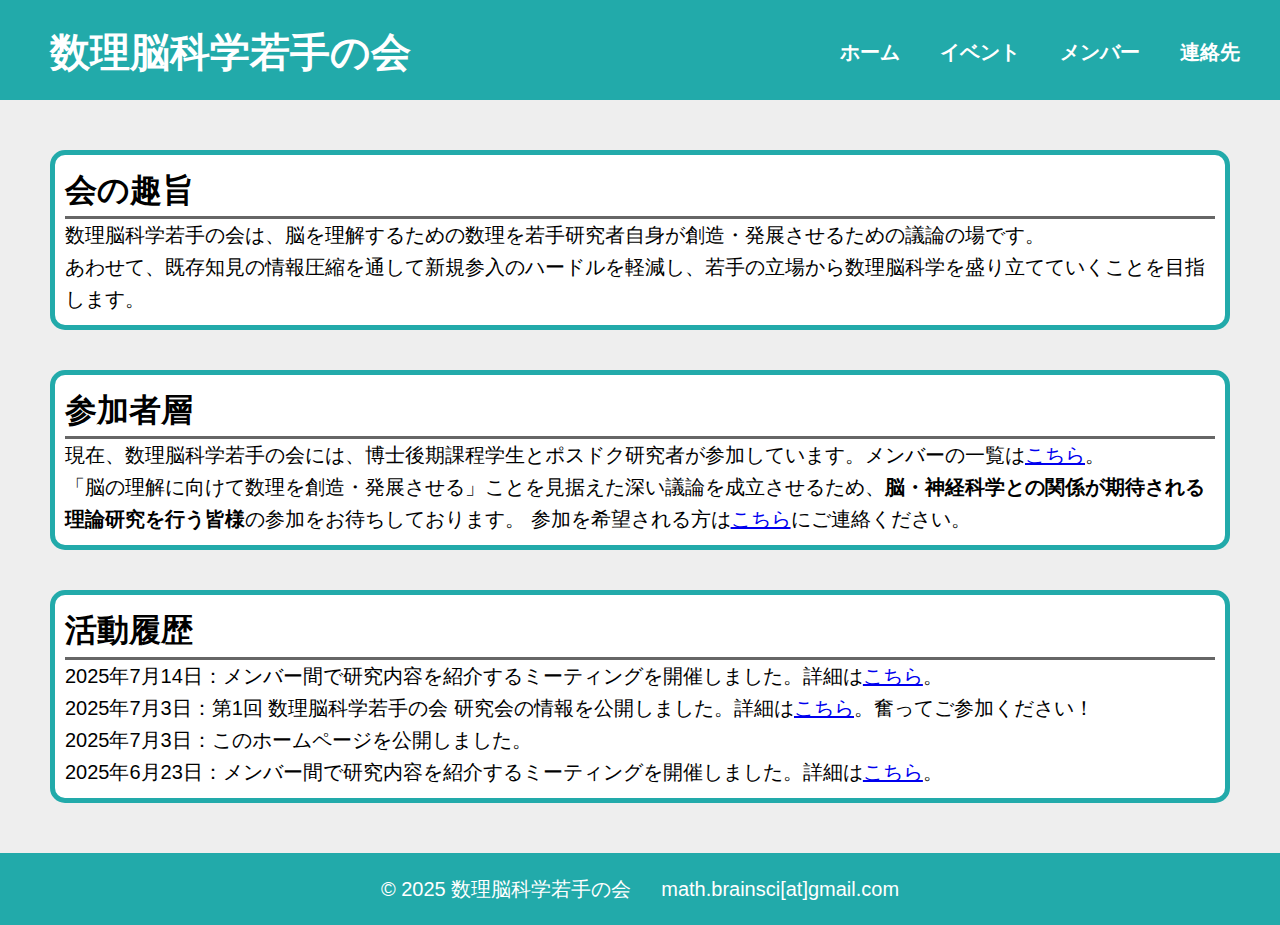
<file: index.html>
<!DOCTYPE html>
<html lang="ja">

<head>
  <!--general setting-->
  <meta charset="UTF-8" />
  <meta name="description" content="数理脳科学若手の会のホームページです。" />
  <meta name="viewport" content="width=device-width, initial-scale=1" />
  <meta name="format-detection" content="telephone=no" />
  <title>数理脳科学若手の会</title>

  <!--css-->
  <link rel="stylesheet" href="common.css" />
</head>

<body>
  <header>
    <h1><a href="index.html">数理脳科学若手の会</a></h1>
    <nav id="header_nav">
      <div class="pc">
        <ul>
          <li><a href="index.html">ホーム</a></li>
          <li><a href="events.html">イベント</a></li>
          <li><a href="members.html">メンバー</a></li>
          <li><a href="contact.html">連絡先</a></li>
        </ul>
      </div>
      <div class="sp">
        <input type="checkbox" id="hamburger-btn">
        <label for="hamburger-btn" class="hamburger-appearance"><span></span><span></span><span></span></label>
        <div class="hamburger-content">
          <ul>
            <li><a href="index.html">ホーム</a></li>
            <li><a href="events.html">イベント</a></li>
            <li><a href="members.html">メンバー</a></li>
            <li><a href="contact.html">連絡先</a></li>
          </ul>
        </div>
      </div>
    </nav>
  </header>

  <main>
    <div id="all_sections">
      <div class="content_container">
        <section>
          <h2>会の趣旨</h2>
          <p>
            数理脳科学若手の会は、脳を理解するための数理を若手研究者自身が創造・発展させるための議論の場です。
            <br>あわせて、既存知見の情報圧縮を通して新規参入のハードルを軽減し、若手の立場から数理脳科学を盛り立てていくことを目指します。
          </p>
        </section>
      </div>

      <div class="content_container">
        <section>
          <h2>参加者層</h2>
          <p>
            現在、数理脳科学若手の会には、博士後期課程学生とポスドク研究者が参加しています。メンバーの一覧は<a href="members.html">こちら</a>。<br>
            「脳の理解に向けて数理を創造・発展させる」ことを見据えた深い議論を成立させるため、<strong>脳・神経科学との関係が期待される理論研究を行う皆様</strong>の参加をお待ちしております。
            参加を希望される方は<a href="contact.html">こちら</a>にご連絡ください。
          </p>
        </section>
      </div>

      <div class="content_container">
        <section>
          <h2>活動履歴</h2>
          <p>
            2025年7月14日：メンバー間で研究内容を紹介するミーティングを開催しました。詳細は<a href="events.html#2nd_ClosedMeeting_ResearchIntro">こちら</a>。<br>
            2025年7月3日：第1回 数理脳科学若手の会 研究会の情報を公開しました。詳細は<a href="events.html#1st_OpenMeeting">こちら</a>。奮ってご参加ください！<br>
            2025年7月3日：このホームページを公開しました。<br>
            2025年6月23日：メンバー間で研究内容を紹介するミーティングを開催しました。詳細は<a href="events.html#1st_ClosedMeeting_ResearchIntro">こちら</a>。
          </p>
        </section>
      </div>
    </div>
  </main>

  <footer>© 2025 数理脳科学若手の会&ensp;&ensp;&ensp;math.brainsci[at]gmail.com</footer>
</body>

</html>
</file>
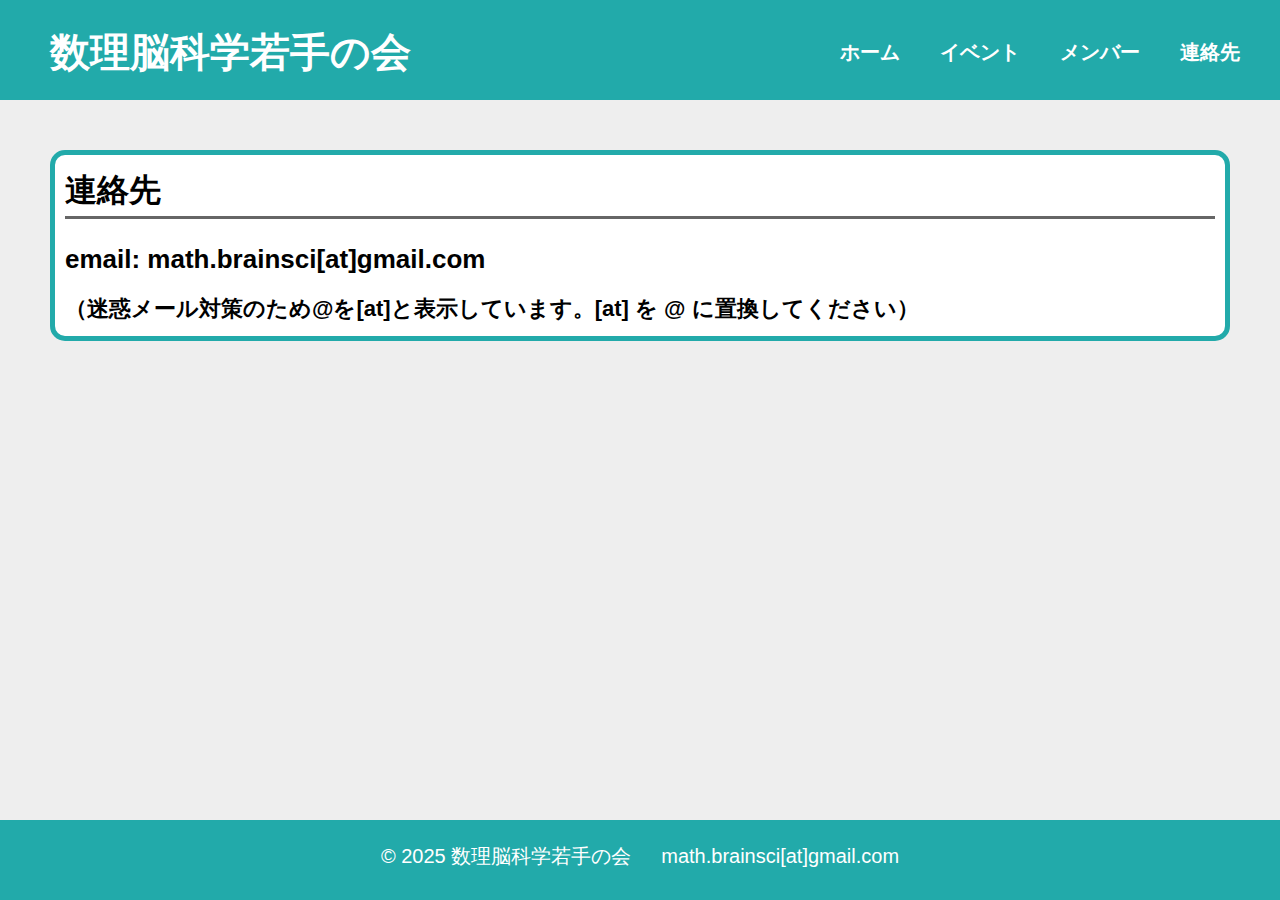
<file: contact.html>
<!DOCTYPE html>
<html lang="ja">
  <head>
    <!--general setting-->
    <meta charset="UTF-8" />
    <meta name="description" content="数理脳科学若手の会の連絡先を表示しています。" />
    <meta name="viewport" content="width=device-width, initial-scale=1" />
    <meta name="format-detection" content="telephone=no" />
    <title>数理脳科学若手の会</title>

    <!--css-->
    <link rel="stylesheet" href="common.css" />
  </head>

  <body>
    <header>
      <h1><a href="index.html">数理脳科学若手の会</a></h1>
      <nav id="header_nav">
        <div class="pc">
          <ul>
            <li><a href="index.html">ホーム</a></li>
            <li><a href="events.html">イベント</a></li>
            <li><a href="members.html">メンバー</a></li>
            <li><a href="contact.html">連絡先</a></li>
          </ul>
        </div>
        <div class="sp">
          <input type="checkbox" id="hamburger-btn">
          <label for="hamburger-btn" class="hamburger-appearance"><span></span><span></span><span></span></label>
          <div class="hamburger-content">
            <ul>
              <li><a href="index.html">ホーム</a></li>
              <li><a href="events.html">イベント</a></li>
              <li><a href="members.html">メンバー</a></li>
              <li><a href="contact.html">連絡先</a></li>
            </ul>
          </div>
        </div>
      </nav>
    </header>

    <main>
      <div id="all_sections">
        <div class="content_container">
          <section>
            <h2>連絡先</h2>
            <h3>email: math.brainsci[at]gmail.com</h3>
            <h4>（迷惑メール対策のため@を[at]と表示しています。[at] を @ に置換してください）</h4>
          </section>
        </div>
      </div>
    </main>

    <footer>© 2025 数理脳科学若手の会&ensp;&ensp;&ensp;math.brainsci[at]gmail.com</footer>
  </body>
</html>
</file>
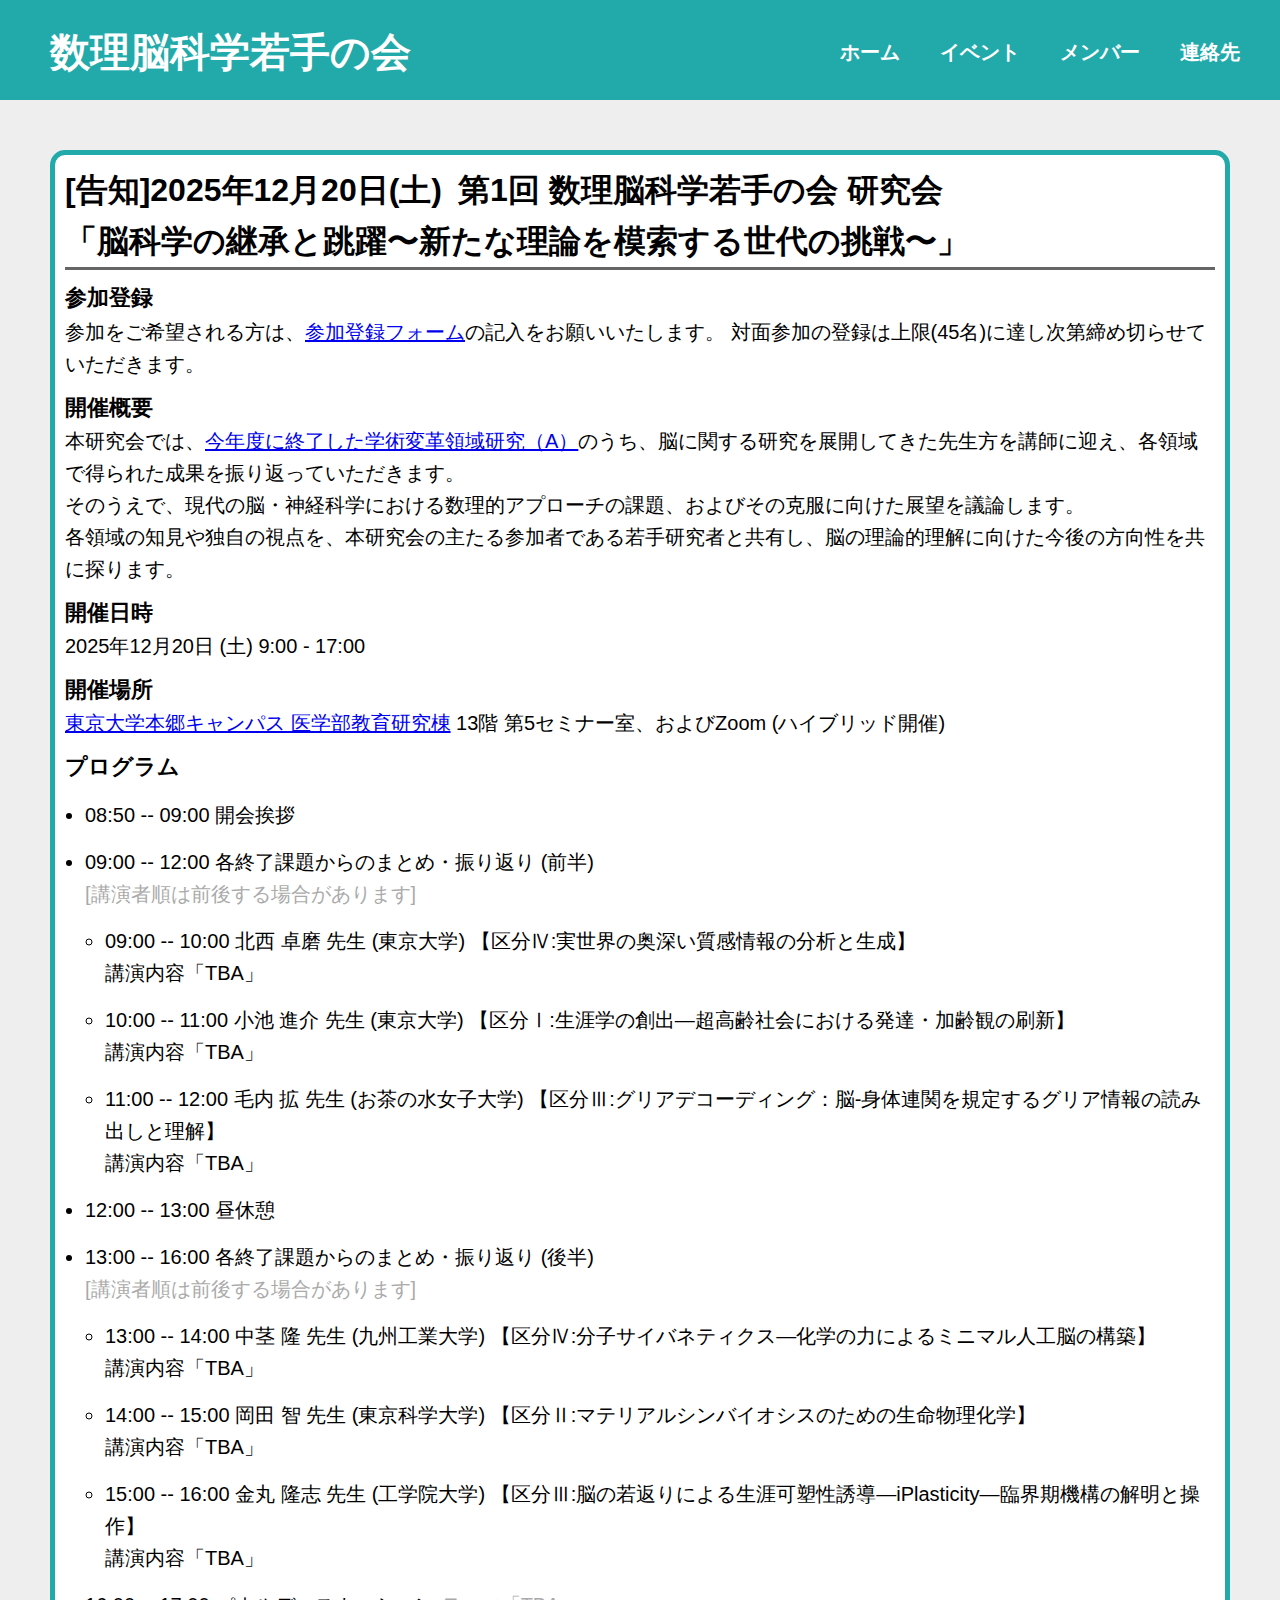
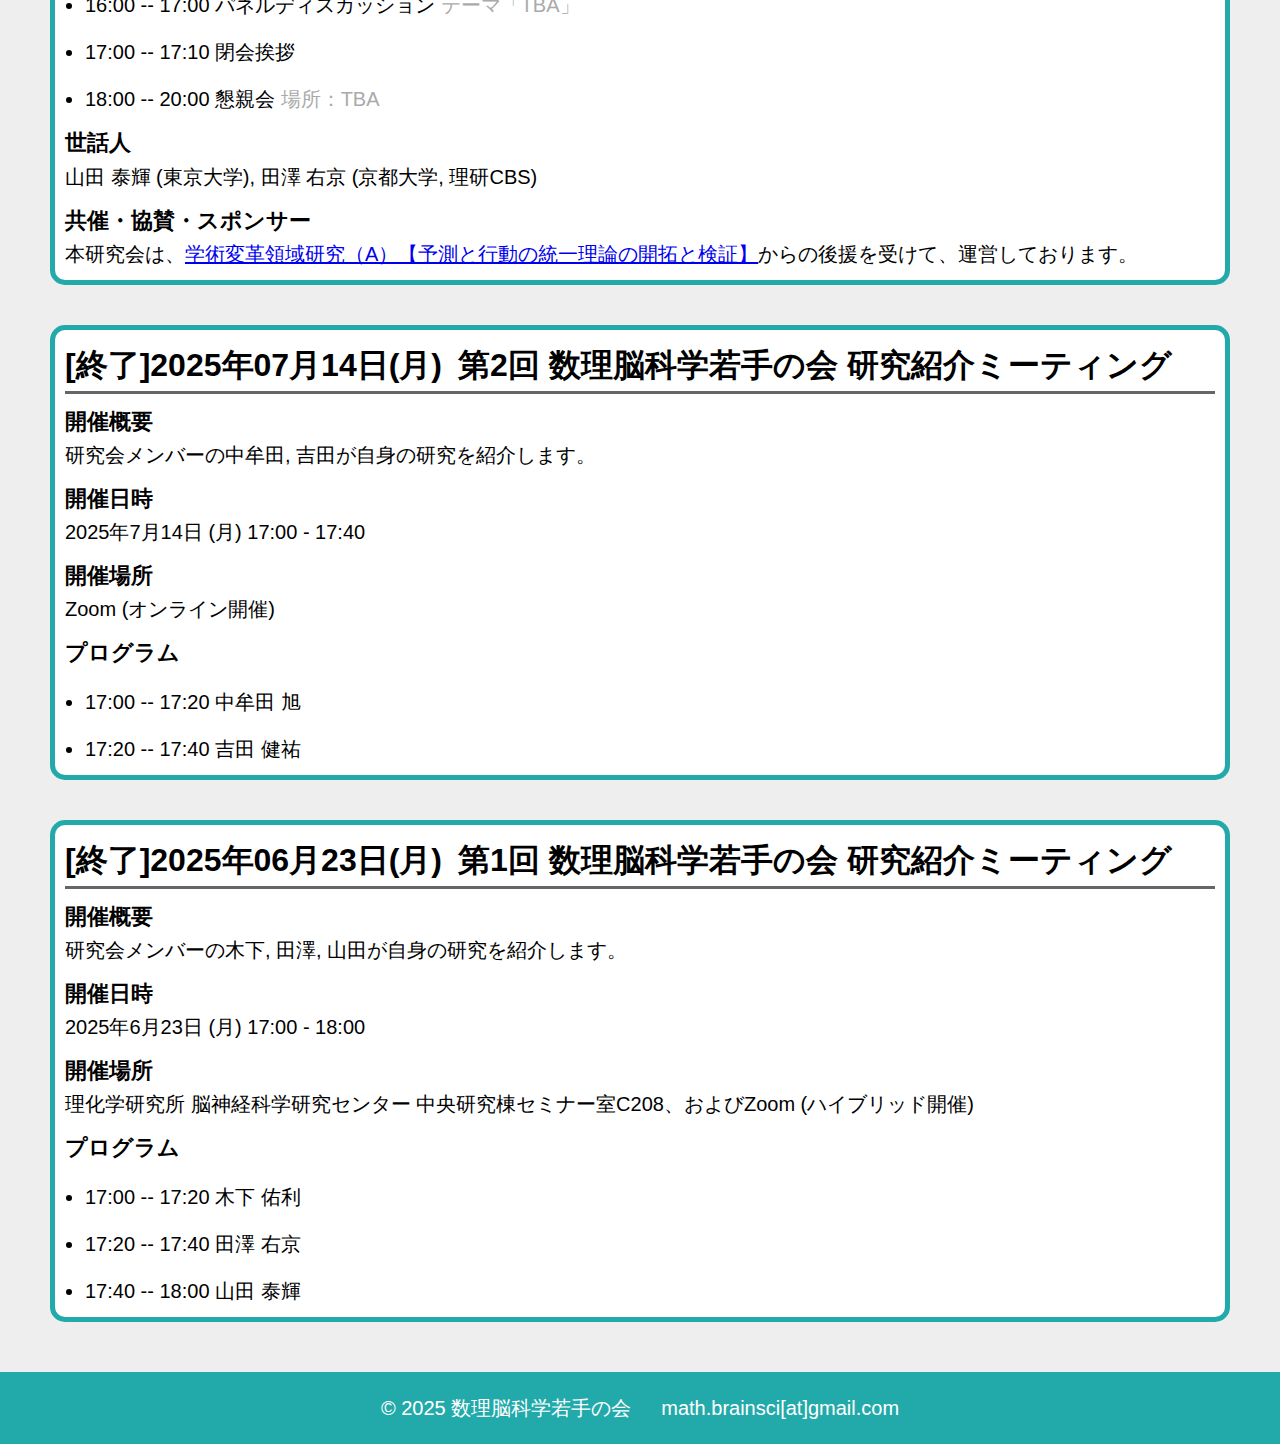
<file: events.html>
<!DOCTYPE html>
<html lang="ja">

<head>
  <!--general setting-->
  <meta charset="UTF-8" />
  <meta name="description" content="数理脳科学若手の会が主催するイベントを紹介します。" />
  <meta name="viewport" content="width=device-width, initial-scale=1" />
  <meta name="format-detection" content="telephone=no" />
  <title>数理脳科学若手の会</title>

  <!--css-->
  <link rel="stylesheet" href="common.css" />
</head>

<body>
  <header>
    <h1><a href="index.html">数理脳科学若手の会</a></h1>
    <nav id="header_nav">
      <div class="pc">
        <ul>
          <li><a href="index.html">ホーム</a></li>
          <li><a href="events.html">イベント</a></li>
          <li><a href="members.html">メンバー</a></li>
          <li><a href="contact.html">連絡先</a></li>
        </ul>
      </div>
      <div class="sp">
        <input type="checkbox" id="hamburger-btn">
        <label for="hamburger-btn" class="hamburger-appearance"><span></span><span></span><span></span></label>
        <div class="hamburger-content">
          <ul>
            <li><a href="index.html">ホーム</a></li>
            <li><a href="events.html">イベント</a></li>
            <li><a href="members.html">メンバー</a></li>
            <li><a href="contact.html">連絡先</a></li>
          </ul>
        </div>
      </div>
    </nav>
  </header>

  <main>
    <div id="all_sections">
      <div class="content_container">
        <section id="1st_OpenMeeting">
          <h2>[告知]2025年12月20日(土)&ensp;第1回 数理脳科学若手の会 研究会 <br>「脳科学の継承と跳躍〜新たな理論を模索する世代の挑戦〜」</h2>
          <h4>参加登録</h4>
          <p>
            参加をご希望される方は、<a href="https://forms.gle/6Z9wU26Do2ndj9nw5" target="_blank"
              rel="noopener noreferrer">参加登録フォーム</a>の記入をお願いいたします。
            対面参加の登録は上限(45名)に達し次第締め切らせていただきます。
          </p>
          <h4>開催概要</h4>
          <p>
            本研究会では、<a href="https://www.mext.go.jp/a_menu/shinkou/hojyo/1412385_00005.htm" target="_blank"
              rel="noopener noreferrer">今年度に終了した学術変革領域研究（A）</a>のうち、脳に関する研究を展開してきた先生方を講師に迎え、各領域で得られた成果を振り返っていただきます。<br>
            そのうえで、現代の脳・神経科学における数理的アプローチの課題、およびその克服に向けた展望を議論します。<br>
            各領域の知見や独自の視点を、本研究会の主たる参加者である若手研究者と共有し、脳の理論的理解に向けた今後の方向性を共に探ります。
          </p>

          <h4>開催日時</h4>
          <p>
            2025年12月20日 (土) 9:00 - 17:00
          </p>

          <h4>開催場所</h4>
          <p>
            <a href="https://www.u-tokyo.ac.jp/campusmap/cam01_02_09_j.html" target="_blank"
              rel="noopener noreferrer">東京大学本郷キャンパス 医学部教育研究棟</a>
            13階 第5セミナー室、およびZoom (ハイブリッド開催)
          </p>

          <h4>プログラム</h4>
          <ul>
            <li>08:50 -- 09:00 開会挨拶</li>
            <li>09:00 -- 12:00 各終了課題からのまとめ・振り返り (前半)
              <p style="color: #aaa;">[講演者順は前後する場合があります]</p>
            </li>
            <ul>
              <li>09:00 -- 10:00 北西 卓磨 先生 (東京大学) 【区分Ⅳ:実世界の奥深い質感情報の分析と生成】
                <p>講演内容「TBA」</p>
              </li>
              <li>10:00 -- 11:00 小池 進介 先生 (東京大学) 【区分Ⅰ:生涯学の創出―超高齢社会における発達・加齢観の刷新】
                <p>講演内容「TBA」</p>
              </li>
              <li>11:00 -- 12:00 毛内 拡 先生 (お茶の水女子大学) 【区分Ⅲ:グリアデコーディング：脳-身体連関を規定するグリア情報の読み出しと理解】
                <p>講演内容「TBA」</p>
              </li>
            </ul>
            <li>12:00 -- 13:00 昼休憩</li>
            <li>13:00 -- 16:00 各終了課題からのまとめ・振り返り (後半)
              <p style="color: #aaa;">[講演者順は前後する場合があります]</p>
            </li>

            <ul>
              <li>13:00 -- 14:00 中茎 隆 先生 (九州工業大学) 【区分Ⅳ:分子サイバネティクス―化学の力によるミニマル人工脳の構築】
                <p>講演内容「TBA」</p>
              </li>
              <li>14:00 -- 15:00 岡田 智 先生 (東京科学大学) 【区分Ⅱ:マテリアルシンバイオシスのための生命物理化学】
                <p>講演内容「TBA」</p>
              </li>
              <li>15:00 -- 16:00 金丸 隆志 先生 (工学院大学) 【区分Ⅲ:脳の若返りによる生涯可塑性誘導―iPlasticity―臨界期機構の解明と操作】
                <p>講演内容「TBA」</p>
              </li>
            </ul>
            <li>16:00 -- 17:00 パネルディスカッション <span style="color: #aaa;">テーマ「TBA」</span></li>
            <li>17:00 -- 17:10 閉会挨拶</li>
            <li>18:00 -- 20:00 懇親会 <span style="color: #aaa;">場所：TBA</span>
            </li>
          </ul>
          <h4>世話人</h4>
          <p>山田 泰輝 (東京大学), 田澤 右京 (京都大学, 理研CBS)</p>
          <h4>共催・協賛・スポンサー</h4>
          <p>本研究会は、<a href="https://unifiedtheory.jp/" target="_blank"
              rel="noopener noreferrer">学術変革領域研究（A）【予測と行動の統一理論の開拓と検証】</a>からの後援を受けて、運営しております。</p>
        </section>
      </div>

      <div class="content_container">
        <section id="2nd_ClosedMeeting_ResearchIntro">
          <h2>[終了]2025年07月14日(月)&ensp;第2回 数理脳科学若手の会 研究紹介ミーティング</h2>
          <h4>開催概要</h4>
          <p>
            研究会メンバーの中牟田, 吉田が自身の研究を紹介します。
          </p>

          <h4>開催日時</h4>
          <p>
            2025年7月14日 (月) 17:00 - 17:40
          </p>

          <h4>開催場所</h4>
          <p>
            Zoom (オンライン開催)
          </p>

          <h4>プログラム</h4>
          <ul>
            <li>17:00 -- 17:20 中牟田 旭</li>
            <li>17:20 -- 17:40 吉田 健祐</li>
          </ul>
          <p>

          </p>
        </section>
      </div>

      <div class="content_container">
        <section id="1st_ClosedMeeting_ResearchIntro">
          <h2>[終了]2025年06月23日(月)&ensp;第1回 数理脳科学若手の会 研究紹介ミーティング</h2>
          <h4>開催概要</h4>
          <p>
            研究会メンバーの木下, 田澤, 山田が自身の研究を紹介します。
          </p>

          <h4>開催日時</h4>
          <p>
            2025年6月23日 (月) 17:00 - 18:00
          </p>

          <h4>開催場所</h4>
          <p>
            理化学研究所 脳神経科学研究センター 中央研究棟セミナー室C208、およびZoom (ハイブリッド開催)
          </p>

          <h4>プログラム</h4>
          <ul>
            <li>17:00 -- 17:20 木下 佑利</li>
            <li>17:20 -- 17:40 田澤 右京</li>
            <li>17:40 -- 18:00 山田 泰輝</li>
          </ul>
          <p>

          </p>
        </section>
      </div>
    </div>
  </main>

  <footer>© 2025 数理脳科学若手の会&ensp;&ensp;&ensp;math.brainsci[at]gmail.com</footer>
</body>

</html>
</file>
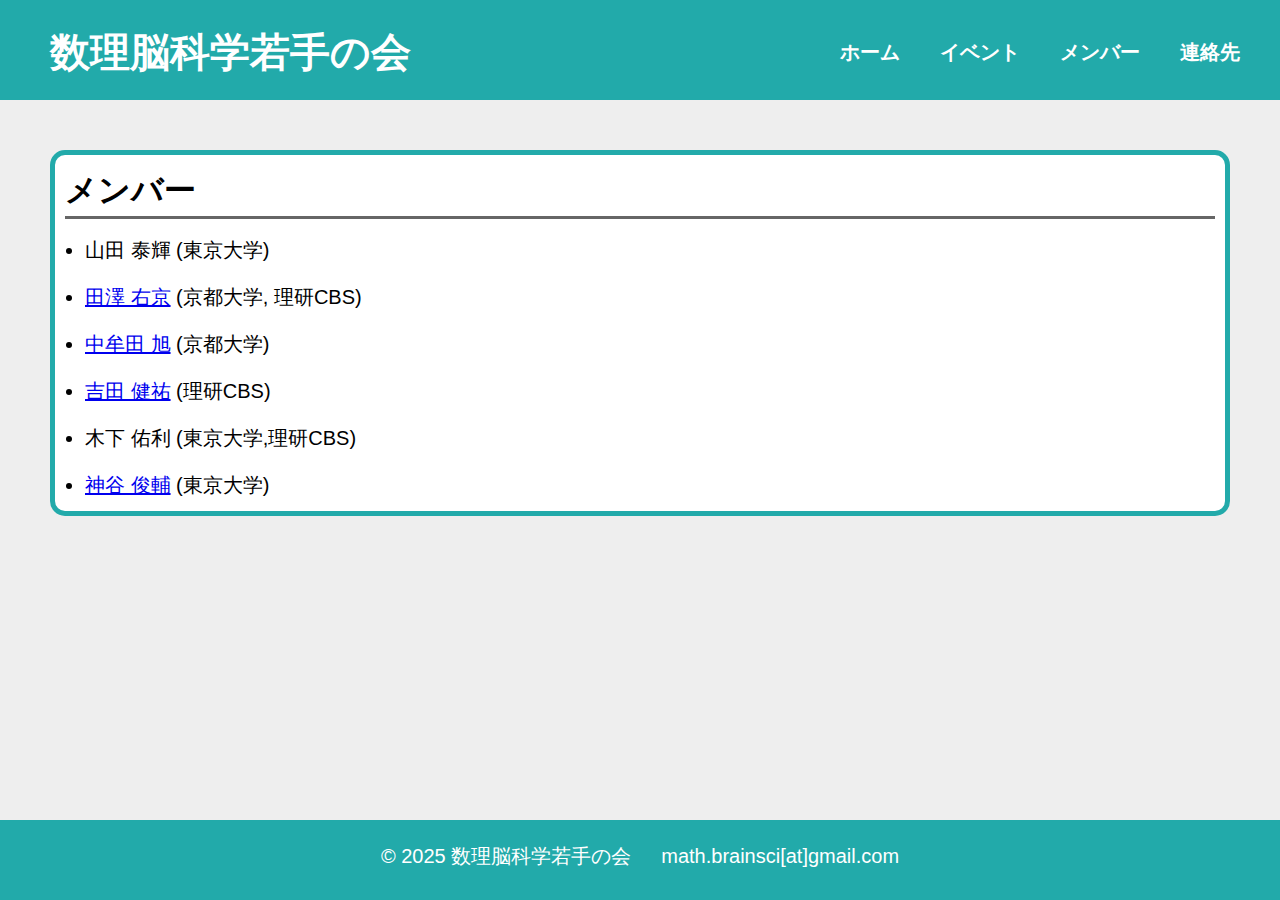
<file: members.html>
<!DOCTYPE html>
<html lang="ja">

<head>
  <!--general setting-->
  <meta charset="UTF-8" />
  <meta name="description" content="数理脳科学若手の会のメンバーリストです。" />
  <meta name="viewport" content="width=device-width, initial-scale=1" />
  <meta name="format-detection" content="telephone=no" />
  <title>数理脳科学若手の会</title>

  <!--css-->
  <link rel="stylesheet" href="common.css" />
</head>

<body>
  <header>
    <h1><a href="index.html">数理脳科学若手の会</a></h1>
    <nav id="header_nav">
      <div class="pc">
        <ul>
          <li><a href="index.html">ホーム</a></li>
          <li><a href="events.html">イベント</a></li>
          <li><a href="members.html">メンバー</a></li>
          <li><a href="contact.html">連絡先</a></li>
        </ul>
      </div>
      <div class="sp">
        <input type="checkbox" id="hamburger-btn">
        <label for="hamburger-btn" class="hamburger-appearance"><span></span><span></span><span></span></label>
        <div class="hamburger-content">
          <ul>
            <li><a href="index.html">ホーム</a></li>
            <li><a href="events.html">イベント</a></li>
            <li><a href="members.html">メンバー</a></li>
            <li><a href="contact.html">連絡先</a></li>
          </ul>
        </div>
      </div>
    </nav>
  </header>

  <main>
    <div id="all_sections">
      <div class="content_container">
        <section>
          <h2>メンバー</h2>
          <ul>
            <li>山田 泰輝 (東京大学)</li>
            <li><a href="https://uttazawa.github.io/ja/index.html" target="_blank" rel="noopener noreferrer">田澤
                右京</a> (京都大学, 理研CBS)</li>
            <li><a href="https://asahinakamuta.github.io/" target="_blank" rel="noopener noreferrer">中牟田 旭</a> (京都大学)
            </li>
            <li><a href="https://sites.google.com/view/kyoshida-jp" target="_blank" rel="noopener noreferrer">吉田 健祐</a> (理研CBS)
            </li>
            <li>木下 佑利 (東京大学,理研CBS)</li>
            <li><a href="https://sites.google.com/view/shunsuke-kamiya/" target="_blank" rel="noopener noreferrer">神谷 俊輔</a> (東京大学)
            </li>
          </ul>
        </section>
      </div>
    </div>
  </main>

  <footer>© 2025 数理脳科学若手の会&ensp;&ensp;&ensp;math.brainsci[at]gmail.com</footer>
</body>

</html>
</file>
<file: common.css>
@charset "UTF-8";
/* ---------------------------- general ---------------------------- */
a {
	color: inherit;
	text-decoration: inherit;
}

/* --------------------------- remove components for sp ---------------------------- */
.sp {
	display: none;
}

/* ---------------------------- body ---------------------------- */
body {
	width: 100vw;
	height: 100vh;
	padding: 0;
	margin: 0;
	line-height: 1.6;
	background-color: #EEEEEE;
	display: flex;
	flex-direction: column;
}

/* ---------------------------- header ---------------------------- */
header {
	height: 60px;
	padding: 20px;
	background-color: #22AAAA;
	display: flex;
	flex-direction: row;
	justify-content: space-between;
}

h1 {
	padding: 0 0 0 30px;
	margin: auto 0;
	font-size: 40px;
	font-family: 'Meiryo', 'Yu Gothic', sans-serif;
	font-weight: bold;
	color: #FFFFFF;
}

#header_nav ul {
	list-style: none;
	display: flex;
	flex-direction: row;
}

#header_nav li {
	padding: 0 20px;
	font-size: 20px;
	font-family: 'Meiryo', 'Yu Gothic', sans-serif;
	font-weight: bold;
	color: #FFFFFF;
}

/* ---------------------------- main ---------------------------- */
main {
	padding: 30px 30px;
	display: flex;
	flex-direction: row;
	flex-grow: 1;
}

/* ---------------------------- sidebar ---------------------------- */
#sidebar {
	width: 20vw;
	flex-shrink: 0;
}

#sidebar_content ul {
	padding: 0;
	margin: 0 0 1em 0;
}

#sidebar_content li {
	padding: 5px 0;
	margin: 0;
	list-style: none;
}

/* ---------------------------- section ---------------------------- */
#all_sections {
	display: flex;
	flex-direction: column;
	flex-grow: 1;
}

.content_container {
	padding: 20px 20px;
	flex-grow: 1;
}

section {
	padding: 10px 10px;
	background-color: #FFFFFF;
	border: 5px #22AAAA solid;
	border-radius: 15px 15px 15px 15px;
}

section h2 {
	padding: 0;
	margin: 0;
	font-size: 32px;
	font-family: 'Meiryo','Yu Gothic',sans-serif;
	font-weight: bold;
	border-bottom: 3px solid #666666;
}
section h3 {
	padding: 20px 0 0 0;
	margin: 0;
	font-size: 26px;
	font-family: 'Meiryo','Yu Gothic',sans-serif;
	font-weight: bold;
}
section h4 {
	padding: 10px 0 0 0;
	margin: 0;
	font-size: 22px;
	font-family: 'Meiryo', 'Yu Gothic', sans-serif;
	font-weight: bold;
}

section p {
	padding: 0;
	margin: 0;
	font-size: 20px;
	font-family: sans-serif;
}

section a {
	color: #0000EE;
	text-decoration: underline;
}

section a:visited {
	color: #BB00BB;
	text-decoration: underline;
}

section ul {
	padding: 0 0 0 20px;
	margin: 0;
	font-size: 20px;
	font-family: 'Helvetica','Meiryo','Yu Gothic',sans-serif;
}

section li {
	padding: 15px 0 0 0;
	margin: 0;
}

section table {
	padding: 0;
	margin: 0;
	border-spacing: 0.5rem 0;
	font-size: 20px;
	font-family: sans-serif;
}

section td {
	text-align: left;
	vertical-align: top;
}

.paragraph {
	padding: 5px 0 0 0;
	text-indent: 1rem;
}

figure {
	display: table;
}

figcaption {
	display: table-caption;
	caption-side: bottom;
}


/* ---------------------------- footer ---------------------------- */
footer {
	padding: 20px;
	font-size: 20px;
	font-family: 'Meiryo','Yu Gothic',sans-serif;
	height: 40px;
	text-align: center;
	background-color: #22AAAA;
	color: #FFFFFF;
}


/* ---------------------------- media queries ---------------------------- */
/* ---------------------------- tablets ---------------------------- */
@media screen and (max-width: 1279px) {

	/* ---------------------------- header ---------------------------- */
	header {
		height: 40px;
	}

	h1 {
		padding: 0 0 0 20px;
		font-size: 30px;
	}

	#header_nav li {
		padding: 0 20px 0 5px;
		font-size: clamp(0.875rem, -0.054rem + 1.63vw, 1.25rem)/*14-20px*/;
	}

	/* ---------------------------- main ---------------------------- */
	main {
		padding: 20px;
	}

	/* ---------------------------- section ---------------------------- */
	section h2 {
		font-size: 30px;
	}

	section h3 {
		font-size: 24px;
	}

	section h4 {
		font-size: 22px;
	}

	section p {
		font-size: 18px;
	}

	section ul {
		font-size: 18px;
	}

	section table {
		font-size: 18px;
	}

	/* ---------------------------- footer ---------------------------- */
	footer {
		font-size: 18px;
		height: 18px;
	}
}

/* ---------------------------- smartphone ---------------------------- */
@media screen and (max-width: 911px) {
	/* ---------------------------- remove components for pc and display those for sp ---------------------------- */
	.pc {
		display: none;
	}

	.sp {
		display: block;
	}

	/* ---------------------------- header ---------------------------- */
	header {
		height: 30px;
	}

	h1 {
		padding: 0 10px 10px 20px;
		font-size: 20px;
	}

	.hamburger-appearance {
		display: flex;
		flex-direction: column;
		gap: .7em;
		width: fit-content;
		margin: 0 0 0 auto;
	}

	.hamburger-appearance span {
		display: block;
		width: 50px;
		height: 5px;
		background: #000000;
		border-radius: 100vh;
	}

	#hamburger-btn {
		display: none;
	}

	.hamburger-content {
		position: fixed;
		right: -100%;
	}

	#hamburger-btn:checked~.hamburger-content {
		right: 0;
	}

	#header_nav .hamburger-content ul {
		padding: 10px;
		margin: 10px 0;
		gap: 10px;
		background-color: #AA2222;
		flex-direction: column;
	}

	#header_nav .hamburger-content li {
		padding: 0 10px;
		margin: 10px 0;
		font-size: 20px;
	}

	/* ---------------------------- main ---------------------------- */
	main {
		flex-direction: column-reverse;
	}

	/* ---------------------------- section ---------------------------- */
	.content_container {
		padding: 10px;
	}

	section h2 {
		font-size: 20px;
		font-family: 'Meiryo', 'Yu Gothic', sans-serif;
		font-weight: bold;
		border-bottom: 3px solid #666666;
	}

	section h3 {
		font-size: 18px;
	}

	section h4 {
		font-size: 18px;
	}
	
	section p {
		font-size: 16px;
	}

	section ul {
		font-size: 16px;
	}

	section table {
		font-size: 16px;
	}
	
	/* ---------------------------- footer ---------------------------- */
	footer {
		font-size: 12px;
		height: 12px;
	}
}
</file>
